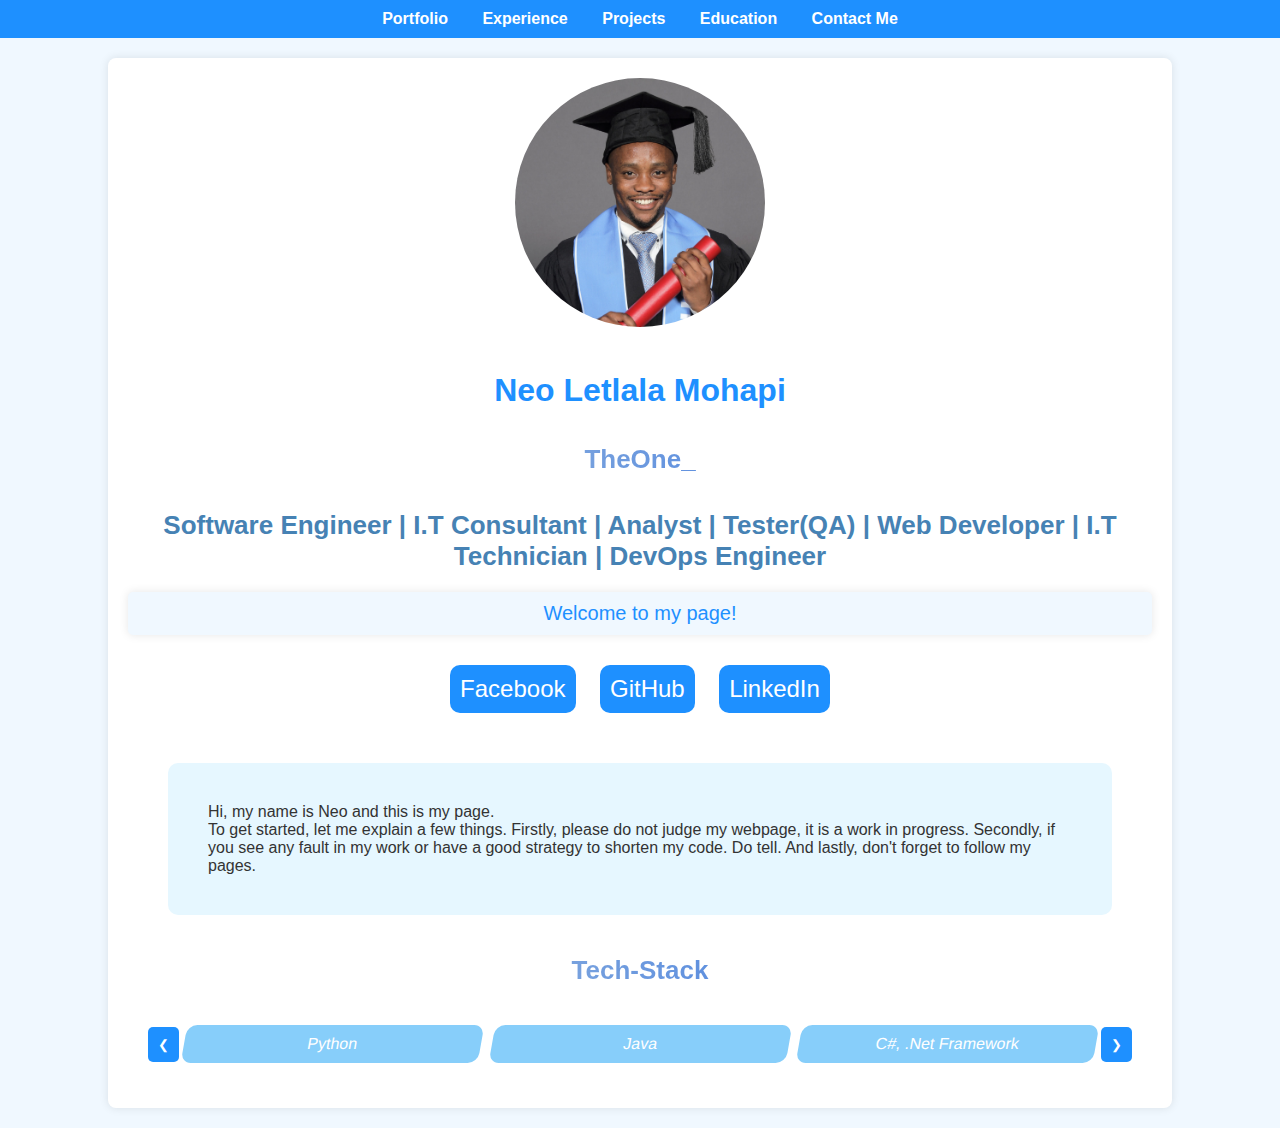
<file: index.html>
<!doctype html>
<html lang="en">
<head>
    <meta charset="UTF-8">
    <meta name="viewport" content="width=device-width, initial-scale=1.0">
    <title>Neo's Profile</title>
    <link href="styling.css" rel="stylesheet"/>
</head>
<body>
    <nav>
        <ul>
            <li><a href="index.html">Portfolio</a></li>
            <li><a href="supporting_pages/experience.html">Experience</a></li>
            <li><a href="supporting_pages/projects.html">Projects</a></li>
            <li><a href="supporting_pages/education.html">Education</a></li>
            <li><a href="supporting_pages/contact.html">Contact Me</a></li>
        </ul>
    </nav>
    
    <div class="profile-container">
        <img src="images/Profile.jpg" alt="Profile Picture">
        <h1>Neo Letlala Mohapi</h1>
        <h4>TheOne_</h4> 
        <h2>Software Engineer | I.T Consultant | Analyst | Tester(QA) | Web Developer | I.T Technician | DevOps Engineer</h2>
        <p id="first">Welcome to my page!</p>
        <div class="social-links">
            <a href="https://www.facebook.com/profile.php?id=100075735046629" target="_blank">Facebook</a>
            <a href="https://github.com/TheOne619Neo" target="_blank">GitHub</a>
            <a href="https://www.linkedin.com/in/neo-letlala-mohapi-49601916a/" target="_blank">LinkedIn</a>
        </div>
        <p id="second">
            Hi, my name is Neo and this is my page.<br> To get started, let me explain a few things. 
            Firstly, please do not judge my webpage, it is a work in progress. Secondly, 
            if you see any fault in my work or have a good strategy to shorten my code. 
            Do tell. And lastly, don't forget to follow my pages.
        </p>
        <h4>Tech-Stack</h4>
        <div class="tech-stack">
            <button class="prev" onclick="prevItem()">❮</button>
            <ul id="tech-list">
                <li>Python</li>
                <li>Java</li>
                <li>C#, .Net Framework</li>
                <li>JavaScript & HTML & CSS</li>
                <li>Android</li>
                <li>Node.js</li>
                <li>MySQL</li>
                <li>React.js</li>
                <li>MongoDB</li>
                <li>Automation scripts_shellscript, bash</li>
            </ul>
            <button class="next" onclick="nextItem()">❯</button>
        </div>
    </div>

    <script src="function.js"></script>
</body>
</html>
</file>
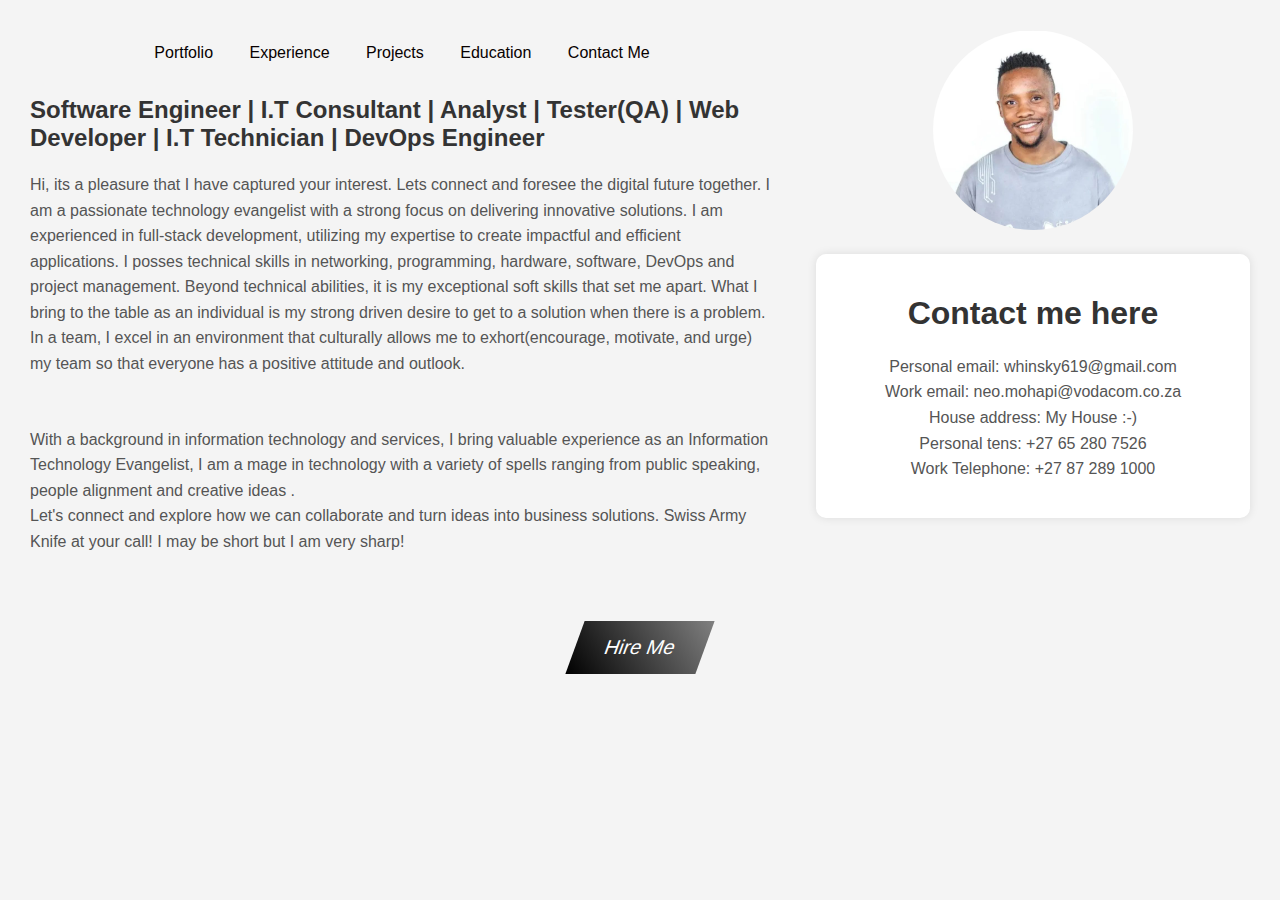
<file: supporting_pages/contact.html>
<!DOCTYPE html>
<html lang="en">
<head>
    <meta charset="UTF-8">
    <meta name="viewport" content="width=device-width, initial-scale=1.0">
    <title>Contact</title>
    <link href="supporting_styles/contactStyles.css" rel="stylesheet"/>
    <script src="hireButton.js" defer></script>
</head>
<body>
    <div class="container">
        <div class="left-side">
            <nav>
                <ul>
                    <li><a href="../index.html">Portfolio</a></li>
                    <li><a href="experience.html">Experience</a></li>
                    <li><a href="projects.html">Projects</a></li>
                    <li><a href="education.html">Education</a></li>
                    <li><a href="contact.html">Contact Me</a></li>
                </ul>
            </nav>
            <h2>Software Engineer | I.T Consultant | Analyst | Tester(QA) | Web Developer | I.T Technician | DevOps Engineer</h2>
            <p>Hi, its a pleasure that I have captured your interest. Lets connect and foresee the digital future together. 
                I am a passionate technology evangelist with a strong focus on delivering innovative solutions. 
                I am experienced in full-stack development, utilizing my expertise to create impactful and efficient applications. 
                I posses technical skills in networking, programming, hardware, software, DevOps and project management.
                Beyond technical abilities, it is my exceptional soft skills that set me apart.
                What I bring to the table as an individual is my strong driven desire to get to a solution when there is a problem. 
                In a team, I excel in an environment that culturally allows me to exhort(encourage, motivate, and urge) my team so that everyone has a positive attitude and outlook.</p>
            <br>
            <p>With a background in information technology and services, I bring valuable experience as an Information Technology Evangelist,
             I am a mage in technology with a variety of spells ranging from public speaking, people alignment and creative ideas . 
            <br>
            Let's connect and explore how we can collaborate and turn ideas into business solutions.
             Swiss Army Knife at your call! I may be short but I am very sharp!</p>
        </div>
        <div class="right-side">
            <img src="../images/IdPhoto.jpg" alt="IdPhoto" class="id-photo">
            <div id="contactInfo">
                <h1>Contact me here</h1>
                <p>
                  Personal email: whinsky619@gmail.com <br>
                  Work email: neo.mohapi@vodacom.co.za <br>
                  House address: My House :-) <br>
                  Personal tens: +27 65 280 7526 <br>
                  Work Telephone: +27 87 289 1000
                </p>
            </div>
        </div>
    </div>
        <div class="button-container">
            <button id="hireMeButton" class="skewed-button">Hire Me</button>
        </div>
        <div id="congratulationsMessage" class="hidden"></div>
</body>
</html>
</file>
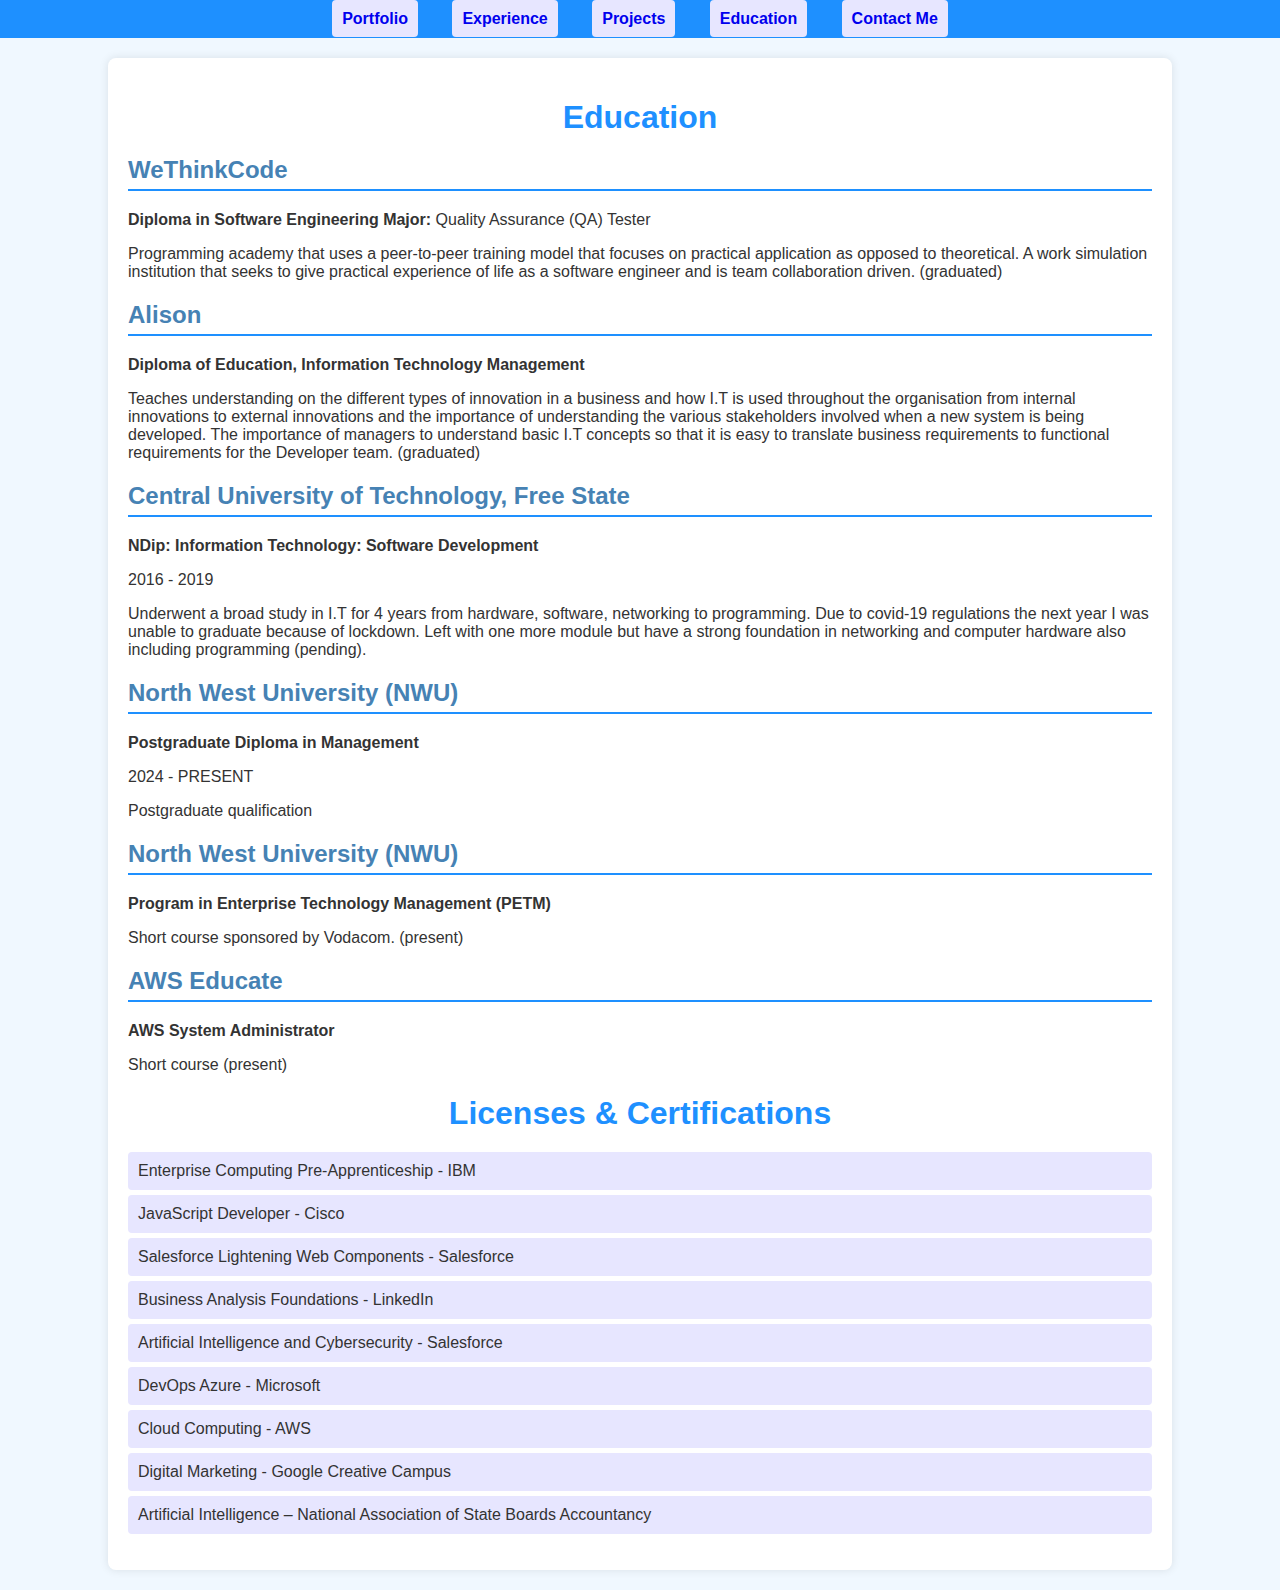
<file: supporting_pages/education.html>
<!DOCTYPE html>
<html lang="en">
<head>
    <meta charset="UTF-8">
    <meta name="viewport" content="width=device-width, initial-scale=1.0">
    <title>Education</title>
    <link rel="stylesheet" href="supporting_styles/educationStyles.css">
</head>
<body>
    <nav>
        <ul>
            <li><a href="../index.html">Portfolio</a></li>
            <li><a href="experience.html">Experience</a></li>
            <li><a href="projects.html">Projects</a></li>
            <li><a href="education.html">Education</a></li>
            <li><a href="contact.html">Contact Me</a></li>
        </ul>
    </nav>
    <div class="container">
        <h1>Education</h1>
        <div class="education-item">
            <h2>WeThinkCode</h2>
            <p><strong>Diploma in Software Engineering Major:</strong> Quality Assurance (QA) Tester</p>
            <p>Programming academy that uses a peer-to-peer training model that focuses on practical application as opposed to theoretical. A work simulation institution that seeks to give practical experience of life as a software engineer and is team collaboration driven. (graduated)</p>
        </div>
        <div class="education-item">
            <h2>Alison</h2>
            <p><strong>Diploma of Education, Information Technology Management</strong></p>
            <p>Teaches understanding on the different types of innovation in a business and how I.T is used throughout the organisation from internal innovations to external innovations and the importance of understanding the various stakeholders involved when a new system is being developed. The importance of managers to understand basic I.T concepts so that it is easy to translate business requirements to functional requirements for the Developer team. (graduated)</p>
        </div>
        <div class="education-item">
            <h2>Central University of Technology, Free State</h2>
            <p><strong>NDip: Information Technology: Software Development</strong></p>
            <p>2016 - 2019</p>
            <p>Underwent a broad study in I.T for 4 years from hardware, software, networking to programming. Due to covid-19 regulations the next year I was unable to graduate because of lockdown. Left with one more module but have a strong foundation in networking and computer hardware also including programming (pending).</p>
        </div>
        <div class="education-item">
            <h2>North West University (NWU)</h2>
            <p><strong>Postgraduate Diploma in Management</strong></p>
            <p>2024 - PRESENT</p>
            <p>Postgraduate qualification</p>
        </div>
        <div class="education-item">
            <h2>North West University (NWU)</h2>
            <p><strong>Program in Enterprise Technology Management (PETM)</strong></p>
            <p>Short course sponsored by Vodacom. (present)</p>
        </div>
        <div class="education-item">
            <h2>AWS Educate</h2>
            <p><strong>AWS System Administrator</strong></p>
            <p>Short course (present)</p>
        </div>
        <h1>Licenses & Certifications</h1>
        <ul>
            <li>Enterprise Computing Pre-Apprenticeship - IBM</li>
            <li>JavaScript Developer - Cisco</li>
            <li>Salesforce Lightening Web Components - Salesforce</li>
            <li>Business Analysis Foundations - LinkedIn</li>
            <li>Artificial Intelligence and Cybersecurity - Salesforce</li>
            <li>DevOps Azure - Microsoft</li>
            <li>Cloud Computing - AWS</li>
            <li>Digital Marketing - Google Creative Campus</li>
            <li>Artificial Intelligence – National Association of State Boards Accountancy</li>
        </ul>
    </div>
</body>
</html>
</file>
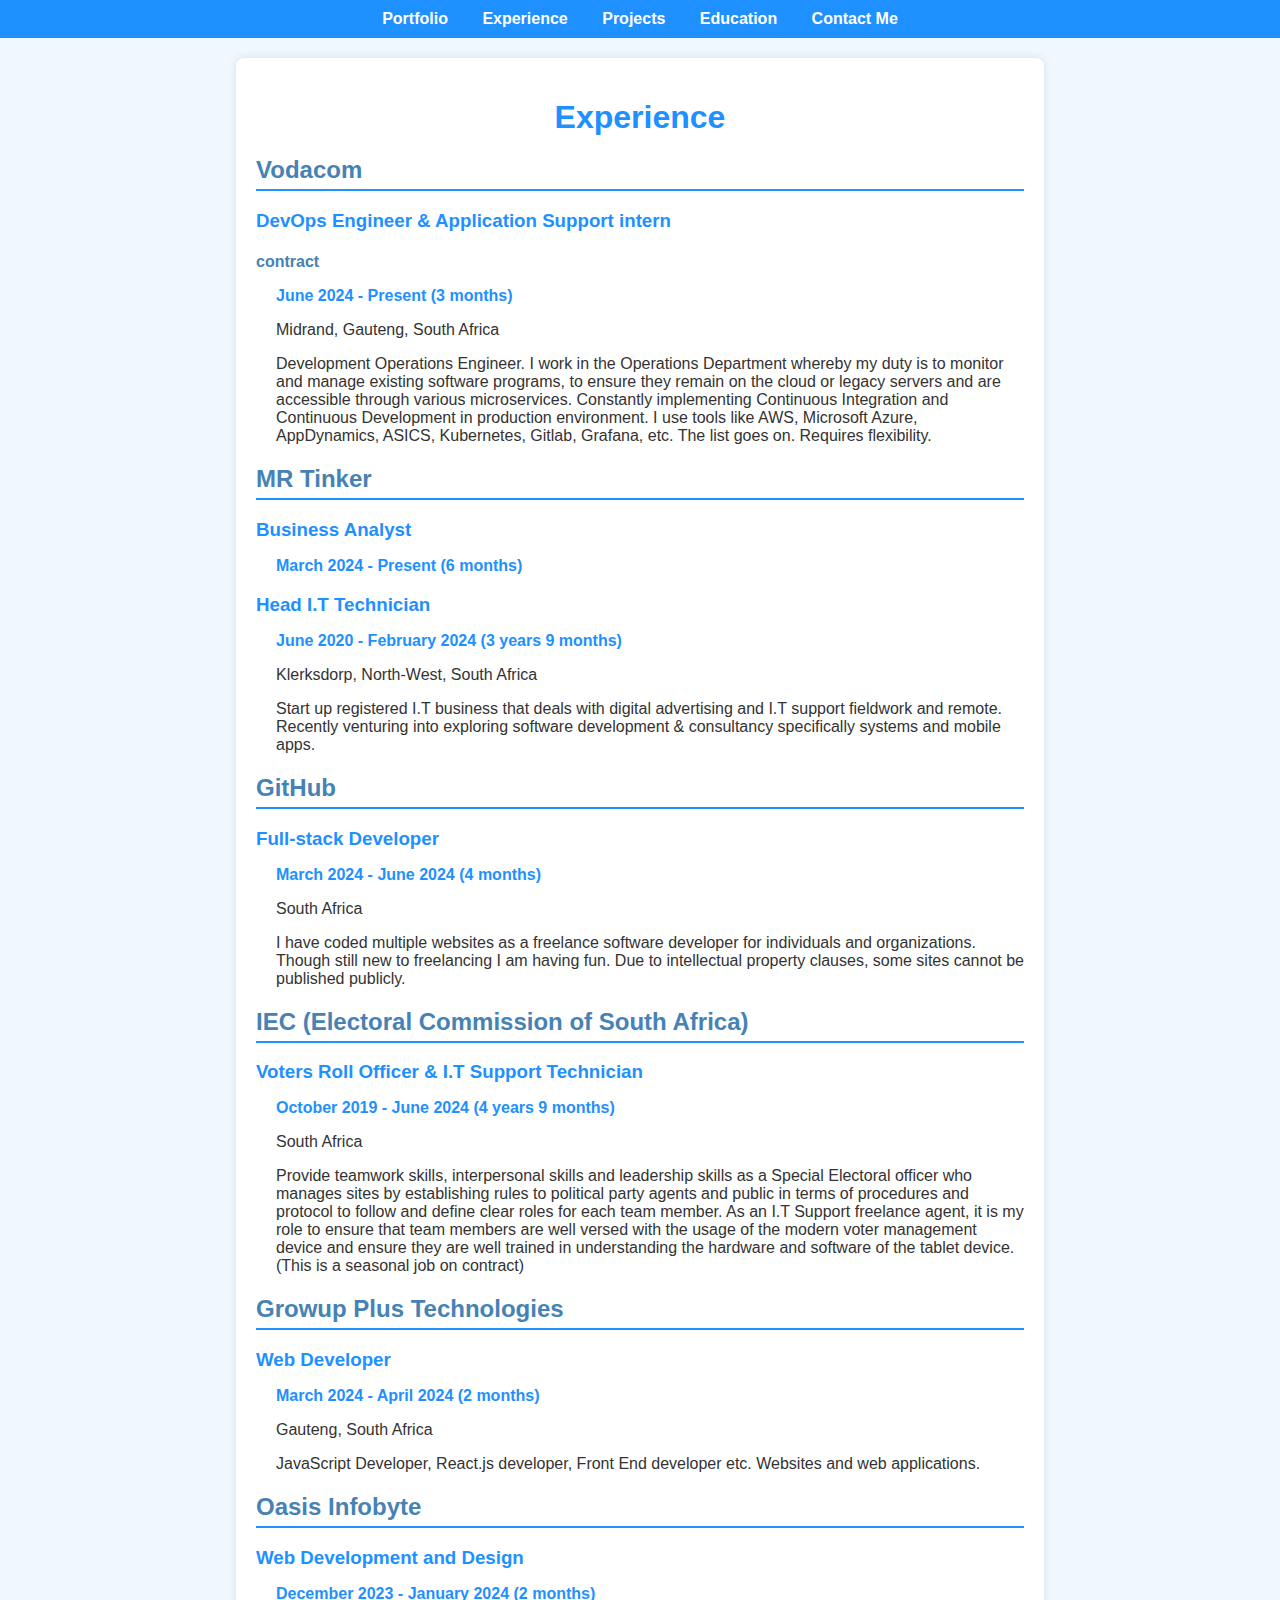
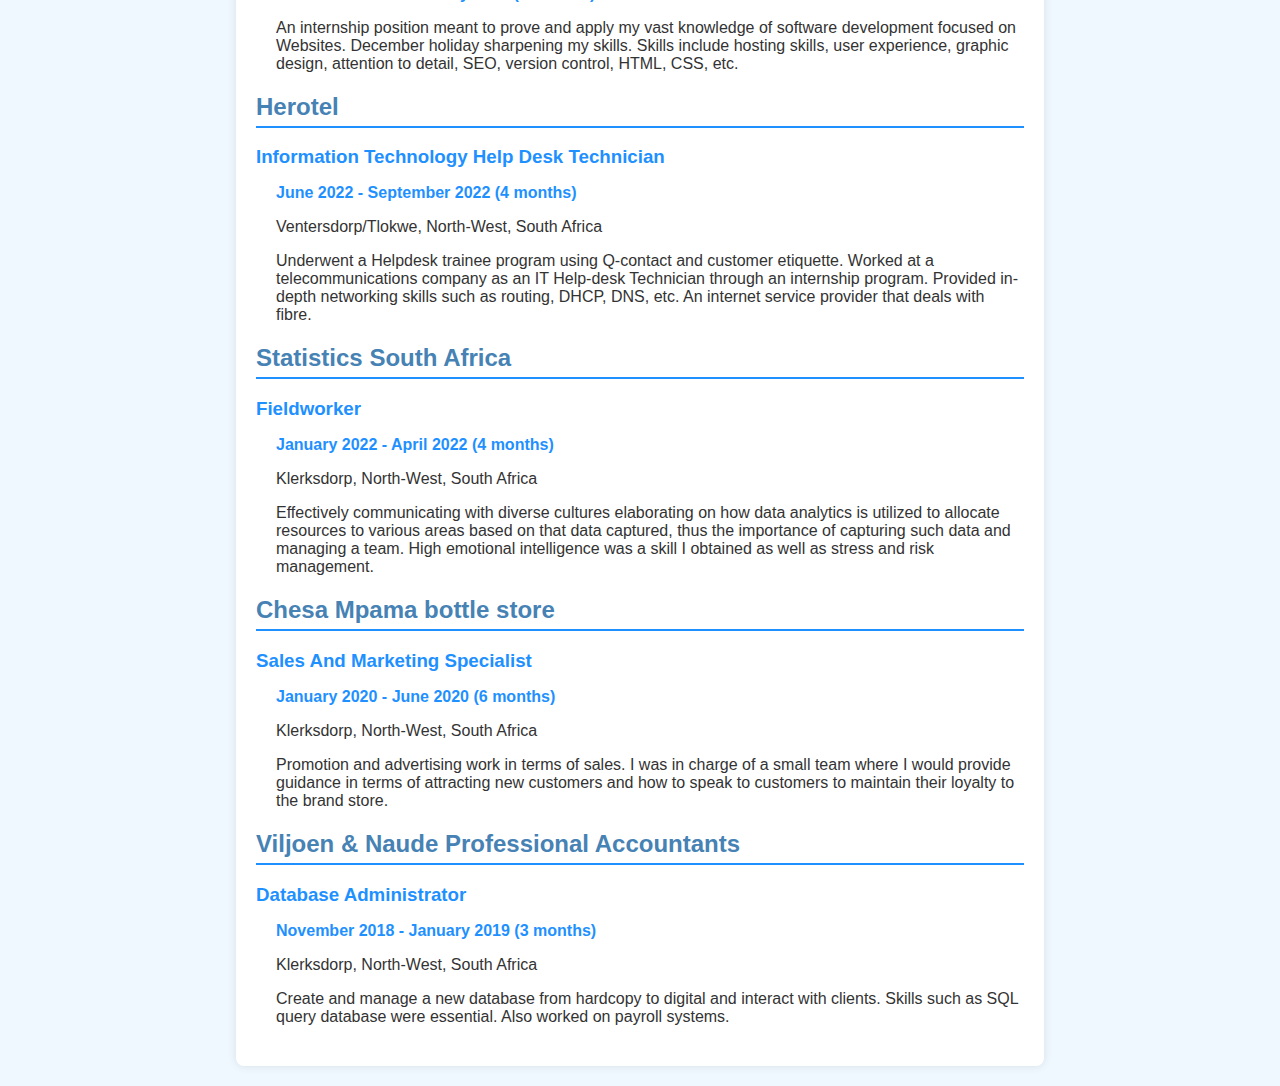
<file: supporting_pages/experience.html>
<!DOCTYPE html>
<html lang="en">
<head>
    <meta charset="UTF-8">
    <meta name="viewport" content="width=device-width, initial-scale=1.0">
    <title>Work Experience</title>
    <link href="supporting_styles/experienceStyles.css" rel="stylesheet"/>
</head>
<body>
    <nav>
        <ul>
            <li><a href="../index.html">Portfolio</a></li>
            <li><a href="experience.html">Experience</a></li>
            <li><a href="projects.html">Projects</a></li>
            <li><a href="education.html">Education</a></li>
            <li><a href="contact.html">Contact Me</a></li>
        </ul>
    </nav>
    <div class="container">
        <h1>Experience</h1>
        <div class="experience">
            <h2>Vodacom</h2>
            <h3>DevOps Engineer & Application Support intern</h3>
            <h4>contract</h4>
            <p><strong>June 2024 - Present (3 months)</strong></p>
            <p>Midrand, Gauteng, South Africa</p>
            <p>Development Operations Engineer. I work in the Operations Department whereby my duty is to monitor and manage existing software programs, 
            to ensure they remain on the cloud or legacy servers and are accessible through various microservices. Constantly implementing Continuous Integration and Continuous Development in production environment.
            I use tools like AWS, Microsoft Azure, AppDynamics, ASICS, Kubernetes, Gitlab, Grafana, etc. The list goes on. Requires flexibility.</p>
        </div>
        <div class="experience">
            <h2>MR Tinker</h2>
            <h3>Business Analyst</h3>
            <p><strong>March 2024 - Present (6 months)</strong></p>
            <h3>Head I.T Technician</h3>
            <p><strong>June 2020 - February 2024 (3 years 9 months)</strong></p>
            <p>Klerksdorp, North-West, South Africa</p>
            <p>Start up registered I.T business that deals with digital advertising and I.T support fieldwork and remote. Recently venturing into exploring software development & consultancy specifically systems and mobile apps.</p>
        </div>
        <div class="experience">
            <h2>GitHub</h2>
            <h3>Full-stack Developer</h3>
            <p><strong>March 2024 - June 2024 (4 months)</strong></p>
            <p>South Africa</p>
            <p>I have coded multiple websites as a freelance software developer for individuals and organizations. Though still new to freelancing I am having fun. Due to intellectual property clauses, some sites cannot be published publicly.</p>
        </div>
        <div class="experience">
            <h2>IEC (Electoral Commission of South Africa)</h2>
            <h3>Voters Roll Officer & I.T Support Technician</h3>
            <p><strong>October 2019 - June 2024 (4 years 9 months)</strong></p>
            <p>South Africa</p>
            <p>Provide teamwork skills, interpersonal skills and leadership skills as a Special Electoral officer who manages sites by establishing rules to political party agents and public in terms of procedures and protocol to follow and define clear roles for each team member. 
                As an I.T Support freelance agent, it is my role to ensure that team members are well versed with the usage of the modern voter management device and ensure they are well trained in understanding the hardware and software of the tablet device. (This is a seasonal job on contract)</p>
        </div>
        <div class="experience">
            <h2>Growup Plus Technologies</h2>
            <h3>Web Developer</h3>
            <p><strong>March 2024 - April 2024 (2 months)</strong></p>
            <p>Gauteng, South Africa</p>
            <p>JavaScript Developer, React.js developer, Front End developer etc. Websites and web applications.</p>
        </div>
        <div class="experience">
            <h2>Oasis Infobyte</h2>
            <h3>Web Development and Design</h3>
            <p><strong>December 2023 - January 2024 (2 months)</strong></p>
            <p>An internship position meant to prove and apply my vast knowledge of software development focused on Websites. December holiday sharpening my skills. Skills include hosting skills, user experience, graphic design, attention to detail, SEO, version control, HTML, CSS, etc.</p>
        </div>
        <div class="experience">
            <h2>Herotel</h2>
            <h3>Information Technology Help Desk Technician</h3>
            <p><strong>June 2022 - September 2022 (4 months)</strong></p>
            <p>Ventersdorp/Tlokwe, North-West, South Africa</p>
            <p>Underwent a Helpdesk trainee program using Q-contact and customer etiquette. Worked at a telecommunications company as an IT Help-desk Technician through an internship program. Provided in-depth networking skills such as routing, DHCP, DNS, etc.
            An internet service provider that deals with fibre.</p>
        </div>
        <div class="experience">
            <h2>Statistics South Africa</h2>
            <h3>Fieldworker</h3>
            <p><strong>January 2022 - April 2022 (4 months)</strong></p>
            <p>Klerksdorp, North-West, South Africa</p>
            <p>Effectively communicating with diverse cultures elaborating on how data analytics is utilized to allocate resources to various areas based on that data captured, thus the importance of capturing such data and managing a team.
            High emotional intelligence was a skill I obtained as well as stress and risk management.</p>
        </div>
        <div class="experience">
            <h2>Chesa Mpama bottle store</h2>
            <h3>Sales And Marketing Specialist</h3>
            <p><strong>January 2020 - June 2020 (6 months)</strong></p>
            <p>Klerksdorp, North-West, South Africa</p>
            <p>Promotion and advertising work in terms of sales. I was in charge of a small team where I would provide guidance in terms of attracting new customers and how to speak to customers to maintain their loyalty to the brand store.</p>
        </div>
        <div class="experience">
            <h2>Viljoen & Naude Professional Accountants</h2>
            <h3>Database Administrator</h3>
            <p><strong>November 2018 - January 2019 (3 months)</strong></p>
            <p>Klerksdorp, North-West, South Africa</p>
            <p>Create and manage a new database from hardcopy to digital and interact with clients. Skills such as SQL query database were essential. Also worked on payroll systems.</p>
        </div>
    </div>
</body>
</html>
</file>
<file: styling.css>
/* Base Styles */
body {
  background-color: #f0f8ff;
  font-family: Arial, sans-serif;
  color: #333;
  margin: 0;
  padding: 0;
  text-align: center;
}

nav {
  background-color: #1e90ff;
  padding: 10px 0;
}

nav ul {
  list-style-type: none;
  margin: 0;
  padding: 0;
  text-align: center;
}

nav ul li {
  display: inline;
  margin: 0 15px;
}

nav ul li a {
  color: white;
  text-decoration: none;
  font-weight: bold;
}

nav ul li a:hover {
  text-decoration: underline;
}

.profile-container {
  width: 80%;
  margin: 20px auto;
  padding: 20px;
  background-color: #fff;
  border-radius: 8px;
  box-shadow: 0 0 10px rgba(0, 0, 0, 0.1);
}

img {
  border-radius: 50%;
  width: 150px;
  margin-bottom: 20px;
}

.first {
  font-size: 26px; /* Same as h2 */
  background: linear-gradient(to right, black, rgb(0, 153, 255));
  -webkit-background-clip: text;
  color: transparent;
  font-weight: bold;
}

h1 {
  color: #1e90ff;
  margin-bottom: 10px;
}

h2 {
  color: #4682b4;
  font-size: 18px;
  margin-bottom: 20px;
}

h4 {
  font-size: 26px; /* Same as h2 */
  background: linear-gradient(to right, rgba(187, 208, 214, 0.897), rgba(8, 84, 225, 0.947));
  -webkit-background-clip: text;
  color: transparent;
  font-weight: bold;
}

#nickname {
  color: #0cbfe3;
  font-weight: bold;
}

#first {
  color: #1e90ff;
  font-family: Arial, Helvetica, sans-serif;
  margin-bottom: 20px;
  font-size: 20px; /* Adjust font size */
  background-color: #f0f8ff; /* Light background color */
  padding: 10px; /* Add some padding */
  border-radius: 5px; /* Rounded corners */
  box-shadow: 0 0 10px rgba(0, 0, 0, 0.1); /* Subtle shadow */
}

.social-links a {
  background-color: #1e90ff;
  color: white;
  font-size: 20px;
  border-radius: 10px;
  padding: 10px;
  display: inline-block;
  margin: 10px;
  text-decoration: none;
}

.social-links a:hover {
  background-color: #4682b4;
}

#second {
  text-align: left;
  color: #333;
  background-color: #e6f7ff;
  padding: 20px;
  border-radius: 10px;
  margin: 20px;
}

.tech-stack {
  display: flex;
  justify-content: space-between;
  align-items: center;
  margin: 20px;
}

.tech-stack ul {
  list-style-type: none;
  padding: 0;
  margin: 0;
  display: flex;
  overflow: hidden;
  width: 100%;
  justify-content: space-between;
}

.tech-stack li {
  display: block;
  padding: 10px;
  background-color: #87cefa;
  color: white;
  border-radius: 10px;
  margin: 5px;
  text-align: center;
  width: 30%;
  transform: skew(-10deg);
}

.tech-stack button {
  background-color: #1e90ff;
  border: none;
  color: white;
  padding: 10px;
  cursor: pointer;
  border-radius: 5px;
}

.tech-stack button:hover {
  background-color: #4682b4;
}

/* Media Queries */
@media (min-width: 600px) {
  img {
      width: 200px;
  }

  h2 {
      font-size: 22px;
  }

  .social-links a {
      font-size: 22px;
  }

  #second {
      padding: 30px;
      margin: 30px;
  }
}

@media (min-width: 900px) {
  img {
      width: 250px;
  }

  h2 {
      font-size: 26px;
  }

  .social-links a {
      font-size: 24px;
  }

  #second {
      padding: 40px;
      margin: 40px;
  }
}
</file>
<file: supporting_pages/supporting_styles/contactStyles.css>
body {
    font-family: Arial, sans-serif;
    margin: 0;
    padding: 0;
    background-color: #f4f4f4;
}

.container {
    display: flex;
    flex-wrap: wrap;
    justify-content: space-between;
    padding: 20px;
}

.left-side, .right-side {
    flex: 1;
    min-width: 300px;
    margin: 10px;
}

.left-side {
    max-width: 60%;
}

.right-side {
    max-width: 35%;
    text-align: center;
}

.id-photo {
    border-radius: 50%;
    width: 200px;
    height: 200px;
    object-fit: cover;
    margin-bottom: 20px;
}

#contactInfo {
    background-color: #fff;
    padding: 20px;
    border-radius: 10px;
    box-shadow: 0 0 10px rgba(0, 0, 0, 0.1);
}

h1, h2 {
    color: #333;
}

p {
    color: #555;
    line-height: 1.6;
}

nav {
    overflow: hidden;
    margin-bottom: 20px;
}

nav ul {
    list-style-type: none;
    margin: 0;
    padding: 0;
    text-align: center;
}

nav ul li {
    display: inline;
}

nav ul li a {
    display: inline-block;
    color: rgb(7, 0, 0);
    text-align: center;
    padding: 14px 16px;
    text-decoration: none;
}

nav ul li a:hover {
    background-color: #0cadde;
}

.button-container {
    display: flex;
    justify-content: center;
    align-items: center;
    margin-top: 20px;
}

.skewed-button {
    background: linear-gradient(45deg, black, grey);
    color: white;
    border: none;
    padding: 15px 30px;
    font-size: 20px;
    cursor: pointer;
    transform: skew(-20deg);
    transition: background 0.3s;
}

.skewed-button:hover {
    background: linear-gradient(45deg, grey, black);
}

.hidden {
    display: none;
}

#congratulationsMessage {
    font-size: 2em;
    color: #333;
    text-align: center;
    margin-top: 20px;
}

@media (max-width: 768px) {
    .container {
        flex-direction: column;
        align-items: center;
    }

    .left-side, .right-side {
        max-width: 100%;
    }

    .id-photo {
        width: 150px;
        height: 150px;
    }
}
</file>
<file: supporting_pages/supporting_styles/educationStyles.css>
body {
    font-family: Arial, sans-serif;
    background-color: #f0f8ff;
    color: #333;
    margin: 0;
    padding: 0;
}

nav {
    background-color: #1e90ff;
    padding: 10px 0;
}

nav ul {
    list-style-type: none;
    margin: 0;
    padding: 0;
    text-align: center;
}

nav ul li {
    display: inline;
    margin: 0 15px;
}

nav ul li a {
    /*color: white;*/
    text-decoration: none;
    font-weight: bold;
}

nav ul li a:hover {
    text-decoration: underline;
}

.container {
    width: 80%;
    margin: 20px auto;
    padding: 20px;
    background-color: #fff;
    border-radius: 8px;
    box-shadow: 0 0 10px rgba(0, 0, 0, 0.1);
}

h1 {
    color: #1e90ff;
    text-align: center;
    margin-bottom: 20px;
}

h2 {
    color: #4682b4;
    border-bottom: 2px solid #1e90ff;
    padding-bottom: 5px;
}

.education-item {
    margin-bottom: 20px;
}

ul {
    list-style-type: none;
    padding: 0;
}

ul li {
    background-color: #e7e6ff;
    margin: 5px 0;
    padding: 10px;
    border-radius: 4px;
}
</file>
<file: supporting_pages/supporting_styles/experienceStyles.css>
/* Base Styles */
body {
    background-color: #f0f8ff;
    font-family: Arial, sans-serif;
    color: #333;
    margin: 0;
    padding: 0;
    text-align: center;
}

nav {
    background-color: #1e90ff;
    padding: 10px 0;
}

nav ul {
    list-style-type: none;
    margin: 0;
    padding: 0;
    text-align: center;
}

nav ul li {
    display: inline;
    margin: 0 15px;
}

nav ul li a {
    color: white;
    text-decoration: none;
    font-weight: bold;
}

nav ul li a:hover {
    text-decoration: underline;
}

.container {
    width: 80%;
    margin: 20px auto;
    padding: 20px;
    background-color: #fff;
    border-radius: 8px;
    box-shadow: 0 0 10px rgba(0, 0, 0, 0.1);
}

h1 {
    color: #1e90ff;
    margin-bottom: 20px;
}

h2 {
    color: #4682b4;
    border-bottom: 2px solid #1e90ff;
    padding-bottom: 5px;
    margin-bottom: 10px;
}

h3 {
    color: #1e90ff;
    margin-bottom: 5px;
}

h4 {
    color: #4682b4;
    margin-bottom: 10px;
}

p {
    color: #333;
    margin-bottom: 10px;
}

.experience {
    margin-bottom: 20px;
    text-align: left;
}

.experience p {
    margin-left: 20px;
}

.experience strong {
    color: #1e90ff;
}

/* Media Queries */
@media (min-width: 600px) {
    .container {
        width: 70%;
    }
}

@media (min-width: 900px) {
    .container {
        width: 60%;
    }
}
/* Base Styles */
body {
    background-color: #f0f8ff;
    font-family: Arial, sans-serif;
    color: #333;
    margin: 0;
    padding: 0;
    text-align: center;
}

nav {
    background-color: #1e90ff;
    padding: 10px 0;
}

nav ul {
    list-style-type: none;
    margin: 0;
    padding: 0;
    text-align: center;
}

nav ul li {
    display: inline;
    margin: 0 15px;
}

nav ul li a {
    color: white;
    text-decoration: none;
    font-weight: bold;
}

nav ul li a:hover {
    text-decoration: underline;
}

.container {
    width: 80%;
    margin: 20px auto;
    padding: 20px;
    background-color: #fff;
    border-radius: 8px;
    box-shadow: 0 0 10px rgba(0, 0, 0, 0.1);
}

h1 {
    color: #1e90ff;
    margin-bottom: 20px;
}

h2 {
    color: #4682b4;
    border-bottom: 2px solid #1e90ff;
    padding-bottom: 5px;
    margin-bottom: 10px;
}

h3 {
    color: #1e90ff;
    margin-bottom: 5px;
}

h4 {
    color: #4682b4;
    margin-bottom: 10px;
}

p {
    color: #333;
    margin-bottom: 10px;
}

.experience {
    margin-bottom: 20px;
    text-align: left;
}

.experience p {
    margin-left: 20px;
}

.experience strong {
    color: #1e90ff;
}

/* Media Queries */
@media (min-width: 600px) {
    .container {
        width: 70%;
    }
}

@media (min-width: 900px) {
    .container {
        width: 60%;
    }
}
</file>
